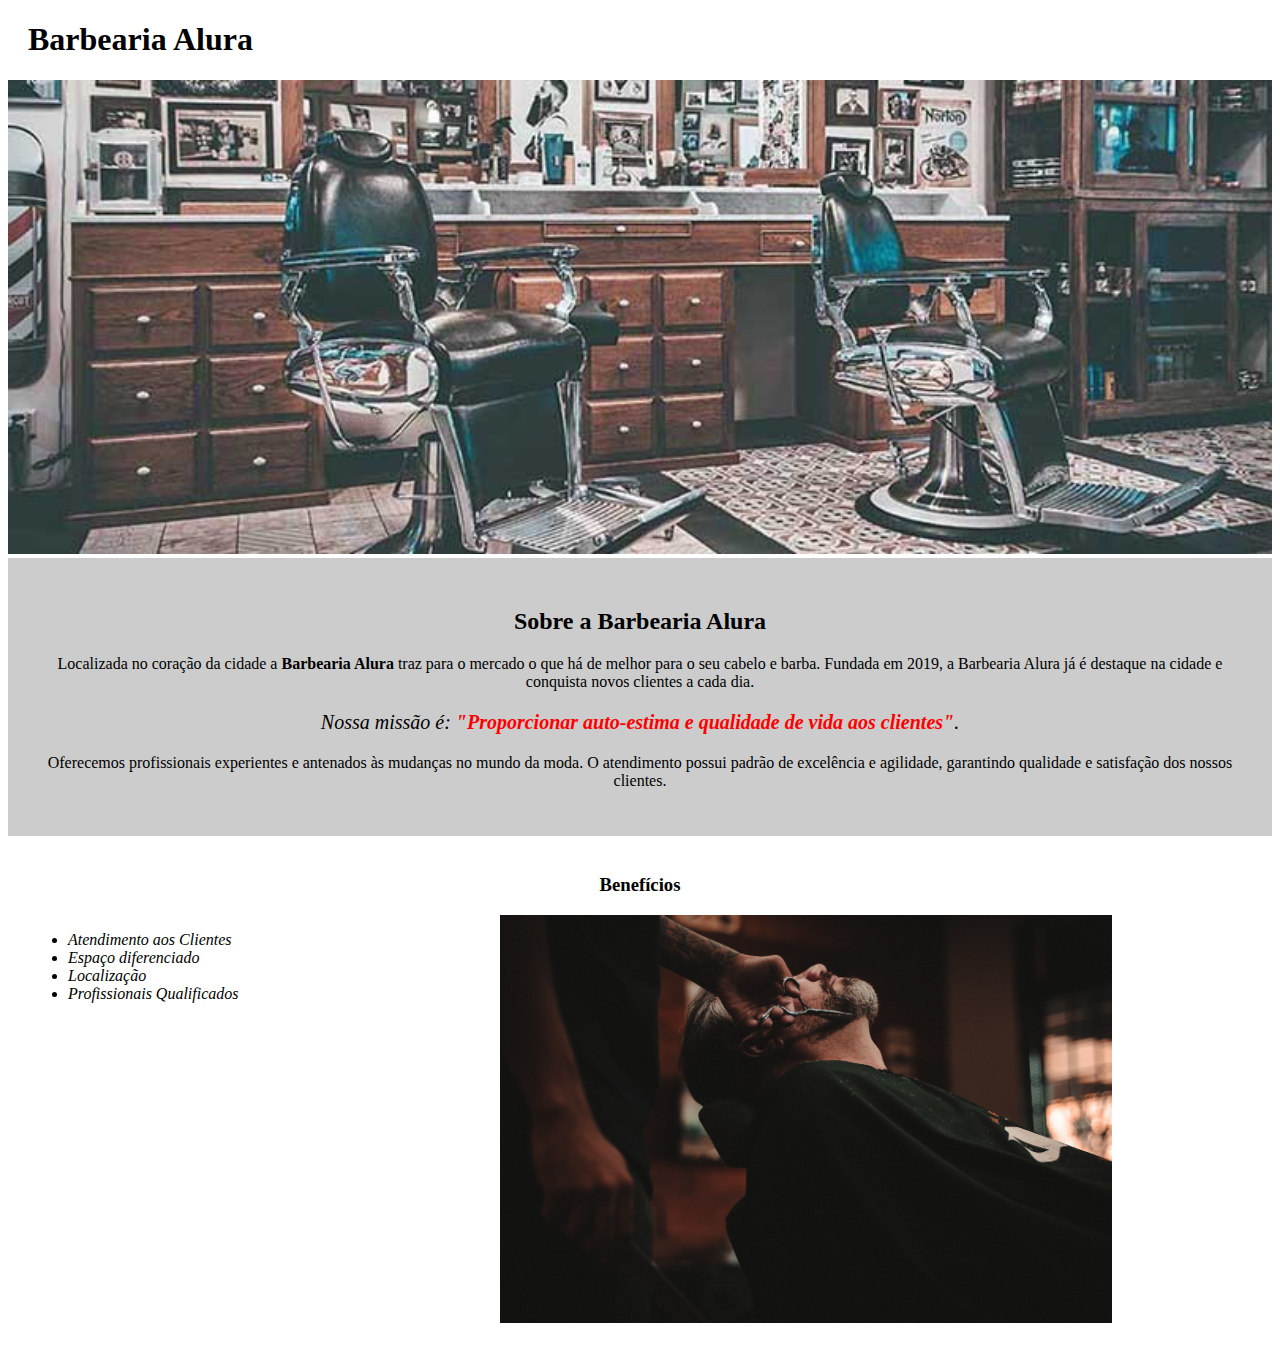
<file: index.html>
<!DOCTYPE html>
<html lang="pt-br">
	<head>
		<meta charset="UTF-8">
		<title>Barbearia AluraTeste</title>
		<link rel="stylesheet" href="style-home.css">
	</head>

	<body>
		<header>
			<h1 class="titulo-principal">Barbearia Alura</h1>
		</header>
		<img id="banner" src="banner.jpg">
		<div class="principal">
			<h2 class="titulo-centralizado">Sobre a Barbearia Alura</h2>
	 
			<p>Localizada no coração da cidade a <strong>Barbearia Alura</strong> traz para o mercado o que há de melhor para o seu cabelo e barba. Fundada em 2019, a Barbearia Alura já é destaque na cidade e conquista novos clientes a cada dia.</p>

			<p id="missao"><em>Nossa missão é: <strong>"Proporcionar auto-estima e qualidade de vida aos clientes"</strong>.</em></p>

			<p>Oferecemos profissionais experientes e antenados às mudanças no mundo da moda. O atendimento possui padrão de excelência e agilidade, garantindo qualidade e satisfação dos nossos clientes.</p>
		</div>


		<div class="beneficios">
			<h3 class="titulo-centralizado">Benefícios</h3>

			<ul>
				<li class="itens">Atendimento aos Clientes</li>
				<li class="itens">Espaço diferenciado</li>
				<li class="itens">Localização</li>
				<li class="itens">Profissionais Qualificados</li>
			</ul>

			<img src="beneficios.jpg" class="imagembeneficios">
		</div>
	</body>
</html>
</file>
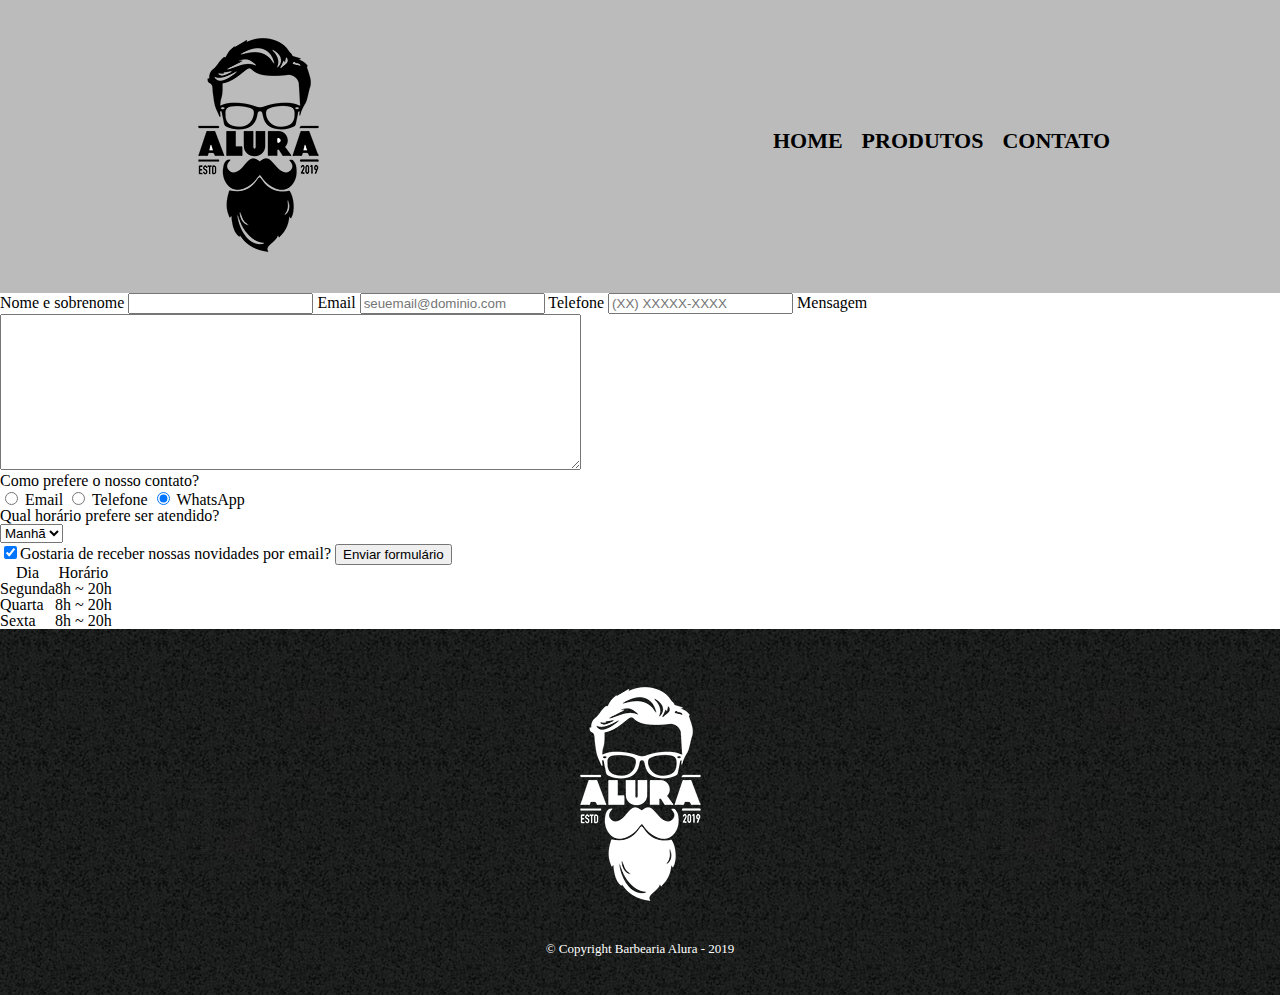
<file: contato.html>
<!DOCTYPE html>
<html>
	<head>
		<meta charset="UTF-8">
		<title>Contato - Barbearia Alura</title>

		<link rel="stylesheet" href="reset.css">
		<link rel="stylesheet" href="style.css">
	</head>
	<body>
		<header>
			<div class="caixa">
				<h1><img src="img/logo.png" alt="Logo da Barbearia Alura"></h1>

				<nav>
					<ul>
						<li><a href="index.html">Home</a></li>
						<li><a href="produtos.html">Produtos</a></li>
						<li><a href="contato.html">Contato</a></li>
					</ul>
				</nav>
			</div>
		</header>

		<main>
			<form>
				<label for="nomesobrenome">Nome e sobrenome</label>
				<input type="text" id="nomesobrenome" class="input-padrao" required>

				<label for="email">Email</label>
				<input type="email" id="email" class="input-padrao" required placeholder="seuemail@dominio.com">

				<label for="telefone">Telefone</label>
				<input type="tel" id="telefone" class="input-padrao" required placeholder="(XX) XXXXX-XXXX">

				<label for="mensagem">Mensagem</label>
				<textarea cols="70" rows="10" id="mensagem" class="input-padrao" required></textarea>

				<fieldset>
					<legend>Como prefere o nosso contato?</legend>
					<label for="radio-email"><input type="radio" name="contato" value="email" id="radio-email"> Email</label>
					
					<label for="radio-telefone"><input type="radio" name="contato" value="telefone" id="radio-telefone"> Telefone</label>
					
					<label for="radio-whatsapp"><input type="radio" name="contato" value="whatsapp" id="radio-whatsapp" checked> WhatsApp</label>
				</fieldset>

				<fieldset>
					<legend>Qual horário prefere ser atendido?</legend>
					<select>
						<option>Manhã</option>
						<option>Tarde</option>
						<option>Noite</option>
					</select>
				</fieldset>

				<label class="checkbox"><input type="checkbox" checked>Gostaria de receber nossas novidades por email?</label>

				<input type="submit" value="Enviar formulário" class="enviar">
			</form>

			<table>
				<thead>
					<tr>
						<th>Dia</th>
						<th>Horário</th>
					</tr>
				</thead>
				<tbody>
					<tr>
						<td>Segunda</td>
						<td>8h ~ 20h</td>
					</tr>
					<tr>
						<td>Quarta</td>
						<td>8h ~ 20h</td>
					</tr>
					<tr>
						<td>Sexta</td>
						<td>8h ~ 20h</td>
					</tr>
				</tbody>
			</table>
		</main>

		<footer>
			<img src="img/logo-branco.png" alt="Logo da Barbearia Alura">
			<p class="copyright">&copy; Copyright Barbearia Alura - 2019</p>
		</footer>
	</body>
</html>
</file>
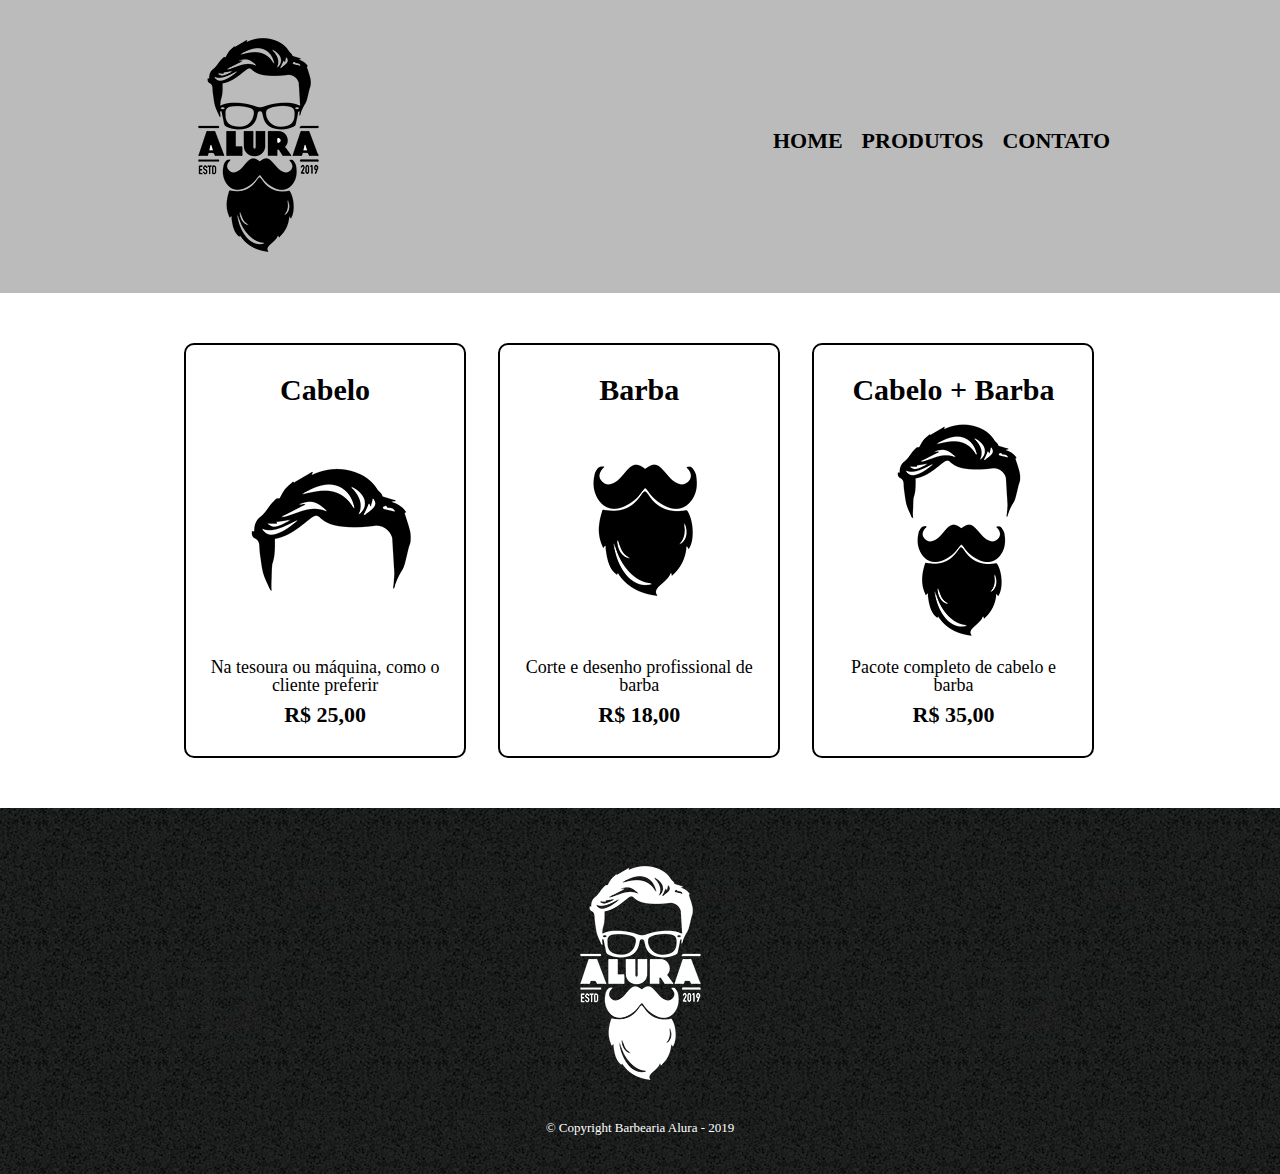
<file: produtos.html>
<!DOCTYPE html>
<html>
    <head>
        <meta charset="UTF-8">
        <title>Produtos - Barbearia Alura</title>
        <link rel="stylesheet" href="reset.css">
        <link rel="stylesheet" href="produtos.css">
    </head>
    <body>
        <header>
            <div class="caixa">
                <h1><img src="img/logo.png"></h1>
            
                <nav>
                    <ul>
                        <li><a href="index.html">Home</a></li>
                        <li><a href="produtos.html">Produtos</a></li>
                        <li><a href="contato.html">Contato</a></li>
                    </ul>
                </nav>
            </div>
        </header>

        <main>
            <ul class="produtos">
                <li>
                    <h2>Cabelo</h2>
                    <img src="img/cabelo.jpg">
                    <p class="produto-descricao">Na tesoura ou máquina, como o cliente preferir</p>
                    <p class="produto-preco">R$ 25,00</p>
                </li>
                <li>
                    <h2>Barba</h2>
                    <img src="img/barba.jpg">
                    <p class="produto-descricao">Corte e desenho profissional de barba</p>
                    <p class="produto-preco">R$ 18,00</p>
                </li>
                <li>
                    <h2>Cabelo + Barba</h2>
                    <img src="img/cabelo+barba.jpg">
                    <p class="produto-descricao">Pacote completo de cabelo e barba</p>
                    <p class="produto-preco">R$ 35,00</p>

                </li>
            </ul>
        </main>

        <footer>
            <img src="img/logo-branco.png">
            <p class="copyright">&copy; Copyright Barbearia Alura - 2019</p>
        </footer>
    </body>
</html>
</file>
<file: style-home.css>
#banner {
	width:100%;
}

.principal{
	background: #CCCCCC;
	padding: 30px;
}

.titulo-principal {
	padding-left: 20px;
}

.titulo-centralizado {
	text-align: center
}

p {
	text-align: center;
}

#missao {
	font-size: 20px
}

em strong {
	color: #FF0000;
}

.itens {
	font-style: italic
}

.beneficios {
	background: #FFFFFF;
	padding: 20px;
}

ul {
	display: inline-block;
	vertical-align: top;
	width: 20%;
	margin-right: 15%;
}

.imagembeneficios {
	width: 50%;
}
</file>
<file: style.css>
header {
    background: #BBBBBB;
    padding: 20px 0;
}

.caixa {
    position: relative;
    width: 940px;
    margin: 0 auto;
}

nav {
    position: absolute;
    top: 110px;
    right: 0;
}

nav li {
    display: inline;
    margin: 0 0 0 15px;
}

nav a {
    text-transform: uppercase;
    color: #000000;
    font-weight: bold;
    font-size: 22px;
    text-decoration: none;
}

nav a:hover {
    color: #C78C19;
    text-decoration: underline;
}

.produtos {
    width: 940px;
    margin: 0 auto;
    padding: 50px 0;
}

.produtos li {
    display: inline-block;
    text-align: center;
    width: 30%;
    vertical-align: top;
    margin: 0 1.5%;
    padding: 30px 20px;
    box-sizing: border-box;
    border: 2px solid #000000;
    border-radius: 10px;
}

.produtos li:hover {
    border-color: #C78C19;
}

.produtos li:active {
    border-color: #088C19;    
}

.produtos li:hover h2 {
    font-size: 34px;
}

.produtos h2 {
    font-size: 30px;
    font-weight: bold;
}

.produto-descricao {
    font-size: 18px;
}

.produto-preco {
    font-size: 22px;
    font-weight: bold;
    margin-top: 10px;
}

footer {
    text-align: center;
    background: url("img/bg.jpg");
    padding: 40px 0;
}

.copyright {
    color: #FFFFFF;
    font-size: 13px;
    margin: 20px 0 0;
}
</file>
<file: produtos.css>
header {
    background: #BBBBBB;
    padding: 20px 0;
}

.caixa {
    position: relative;
    width: 940px;
    margin: 0 auto;
}

nav {
    position: absolute;
    top: 110px;
    right: 0;
}

nav li {
    display: inline;
    margin: 0 0 0 15px;
}

nav a {
    text-transform: uppercase;
    color: #000000;
    font-weight: bold;
    font-size: 22px;
    text-decoration: none;
}

nav a:hover {
    color: #C78C19;
    text-decoration: underline;
}

.produtos {
    width: 940px;
    margin: 0 auto;
    padding: 50px 0;
}

.produtos li {
    display: inline-block;
    text-align: center;
    width: 30%;
    vertical-align: top;
    margin: 0 1.5%;
    padding: 30px 20px;
    box-sizing: border-box;
    border: 2px solid #000000;
    border-radius: 10px;
}

.produtos li:hover {
    border-color: #C78C19;
}

.produtos li:active {
    border-color: #088C19;    
}

.produtos li:hover h2 {
    font-size: 34px;
}

.produtos h2 {
    font-size: 30px;
    font-weight: bold;
}

.produto-descricao {
    font-size: 18px;
}

.produto-preco {
    font-size: 22px;
    font-weight: bold;
    margin-top: 10px;
}

footer {
    text-align: center;
    background: url("img/bg.jpg");
    padding: 40px 0;
}

.copyright {
    color: #FFFFFF;
    font-size: 13px;
    margin: 20px 0 0;
}
</file>
